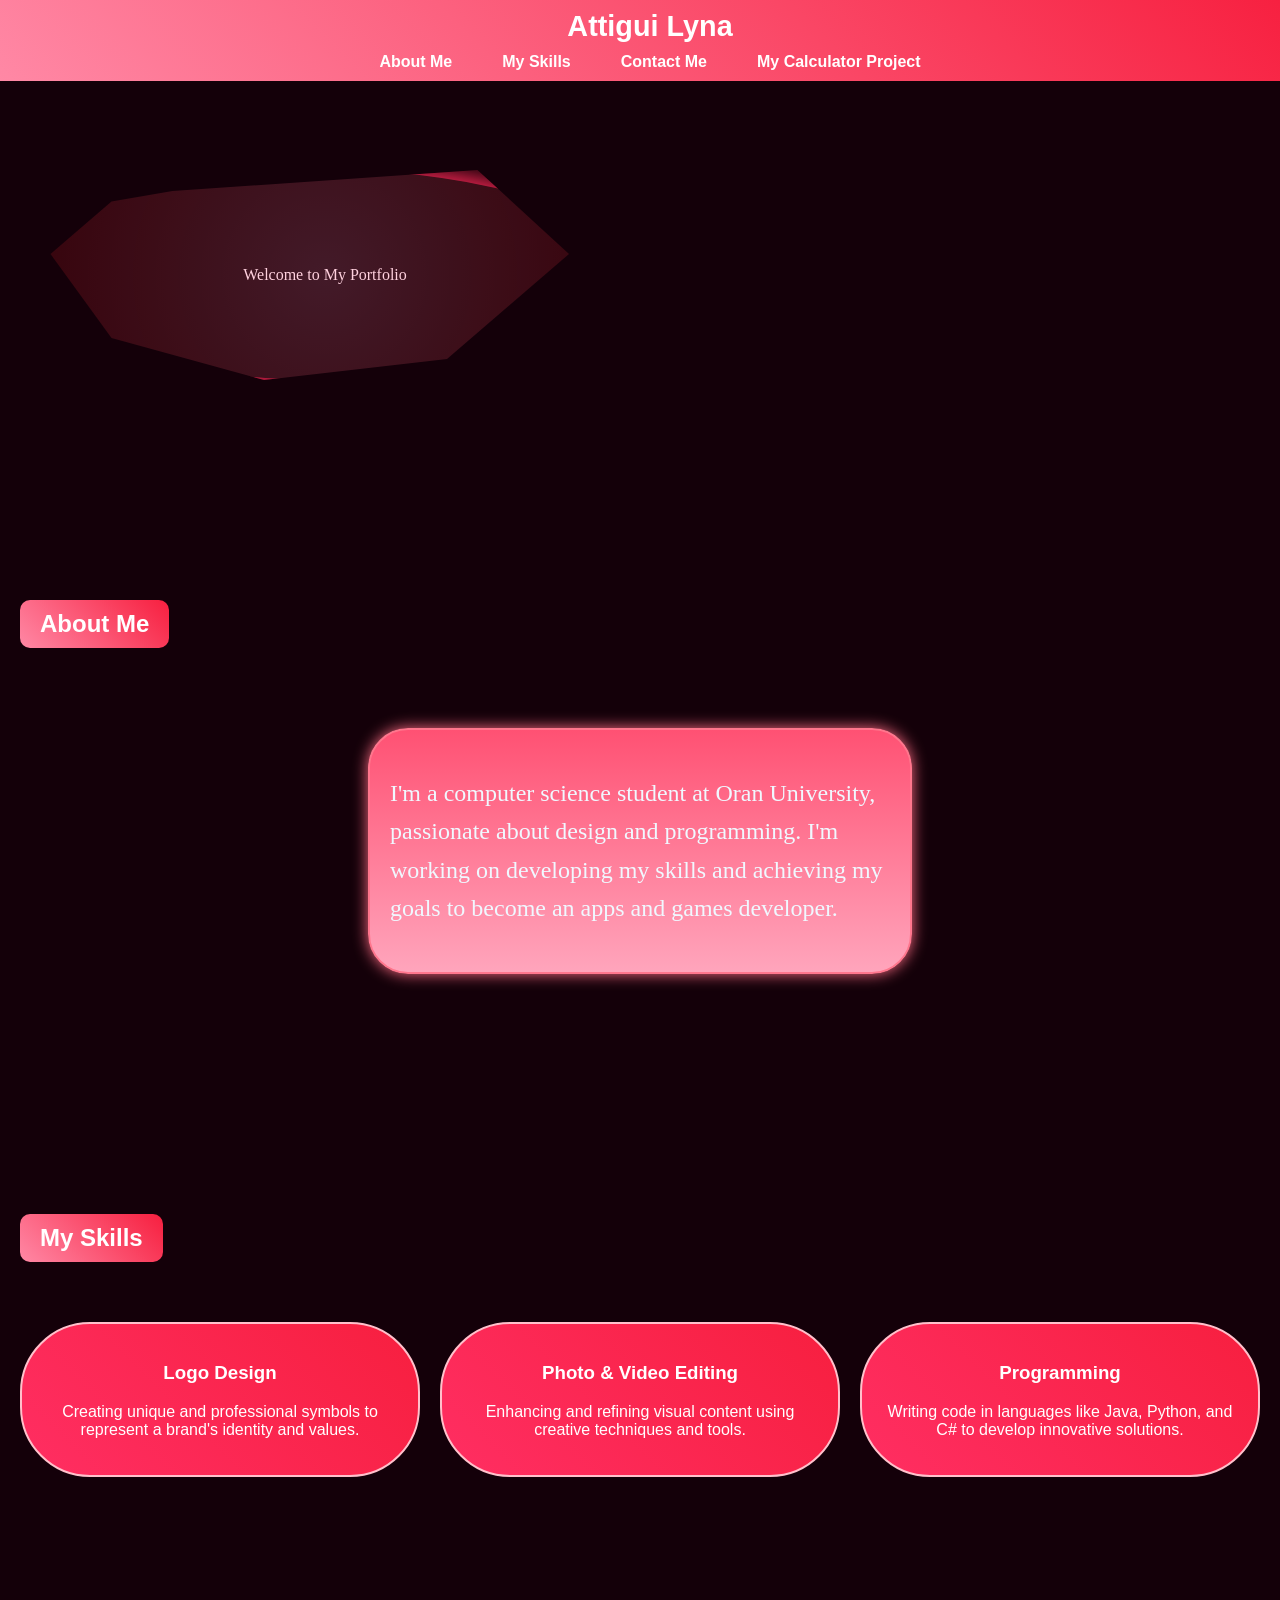
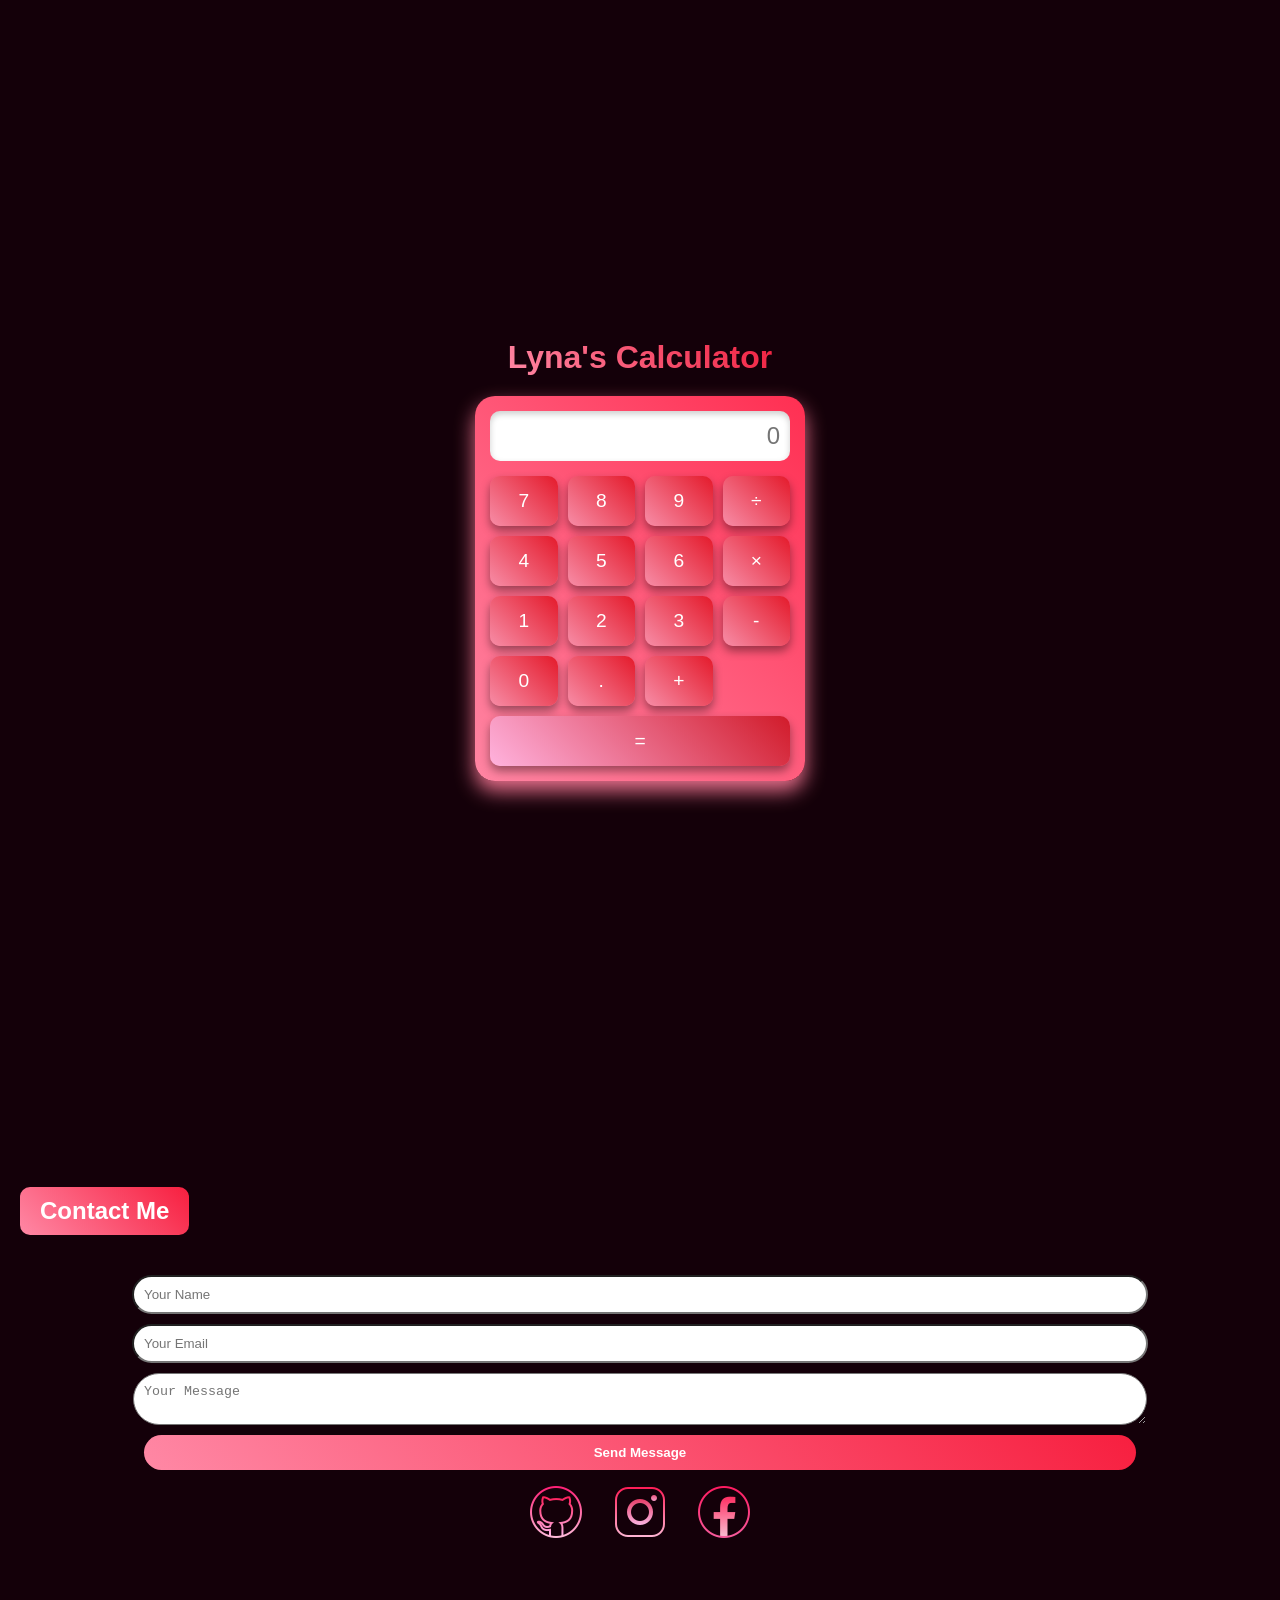
<file: index.html>
<!DOCTYPE html>
<html lang="en">
<head>
    <meta charset="UTF-8">
    <meta name="viewport" content="width=device-width, initial-scale=1.0">
    <title>Lyna - Portfolio</title>
    <link rel="stylesheet" href="style.css">
</head>
<body>
    
    <header>
        <h1>Attigui Lyna</h1>
        <nav>
            <ul>
                <li><a href="#about-me">About Me</a></li>
                <li><a href="#my-skills">My Skills</a></li>
                <li><a href="#contact-me">Contact Me</a></li>
                <li><a href="#MyCalculatorProject">My Calculator Project</a></li>
            </ul>
        </nav>
    </header>

   
    <section id="welcome">
        <div class="bubble">Welcome to My Portfolio</div>
    </section>


    <section id="about-me">
        <div class="title-frame">
            <h2>About Me</h2>
        </div>
        <div class="lightning-frame">
            <p>I'm a computer science student at Oran University, passionate about design and programming. I'm working on developing my skills and achieving my goals to become an apps and games developer.</p>
        </div>
    </section>


    <section id="my-skills">
        <div class="title-frame">
            <h2>My Skills</h2>
        </div>
        <div class="skills-container">
            <div class="skill-frame">
                <h3>Logo Design</h3>
                <p>Creating unique and professional symbols to represent a brand's identity and values.</p>
            </div>
            <div class="skill-frame">
                <h3>Photo & Video Editing</h3>
                <p>Enhancing and refining visual content using creative techniques and tools.</p>
            </div>
            <div class="skill-frame">
                <h3>Programming</h3>
                <p>Writing code in languages like Java, Python, and C# to develop innovative solutions.</p>
            </div>
        </div>
    </section>

    <section id="MyCalculatorProject" class="calculator">
        <div class="container" > 
            <H1 class="title">Lyna's Calculator</H1>
            <div class="calculator">
                <input type="text" class="display" id="display" placeholder="0">
                <div class="buttons">
                    <button>7</button>
                    <button>8</button>
                    <button>9</button>
                    <button>÷</button>
                    <button>4</button>
                    <button>5</button>
                    <button>6</button>
                    <button>×</button>
                    <button>1</button>
                    <button>2</button>
                    <button>3</button>
                    <button>-</button>
                    <button>0</button>
                    <button>.</button>
                    <button>+</button>
                    <button class="button-equal">=</button>
                </div>
            </div>
        </div>
    </section>

    <section id="contact-me">
        <div class="title-frame">
            <h2>Contact Me</h2>
        </div>
        <form>
            <input type="text" placeholder="Your Name" required>
            <input type="email" placeholder="Your Email" required>
            <textarea placeholder="Your Message"></textarea>
            <button type="submit">Send Message</button>
        </form>
        <div class="social-icons">
            <a href="https://github.com/melyna23" class="icon github-icon" target="_blank"></a>
            <a href="https://www.instagram.com/me.lyna_x/" class="icon instagram-icon" target="_blank"></a>
            <a href="https://web.facebook.com/lyna.attg/" class="icon facebook-icon" target="_blank"></a>
        </div>
            </div>
</file>
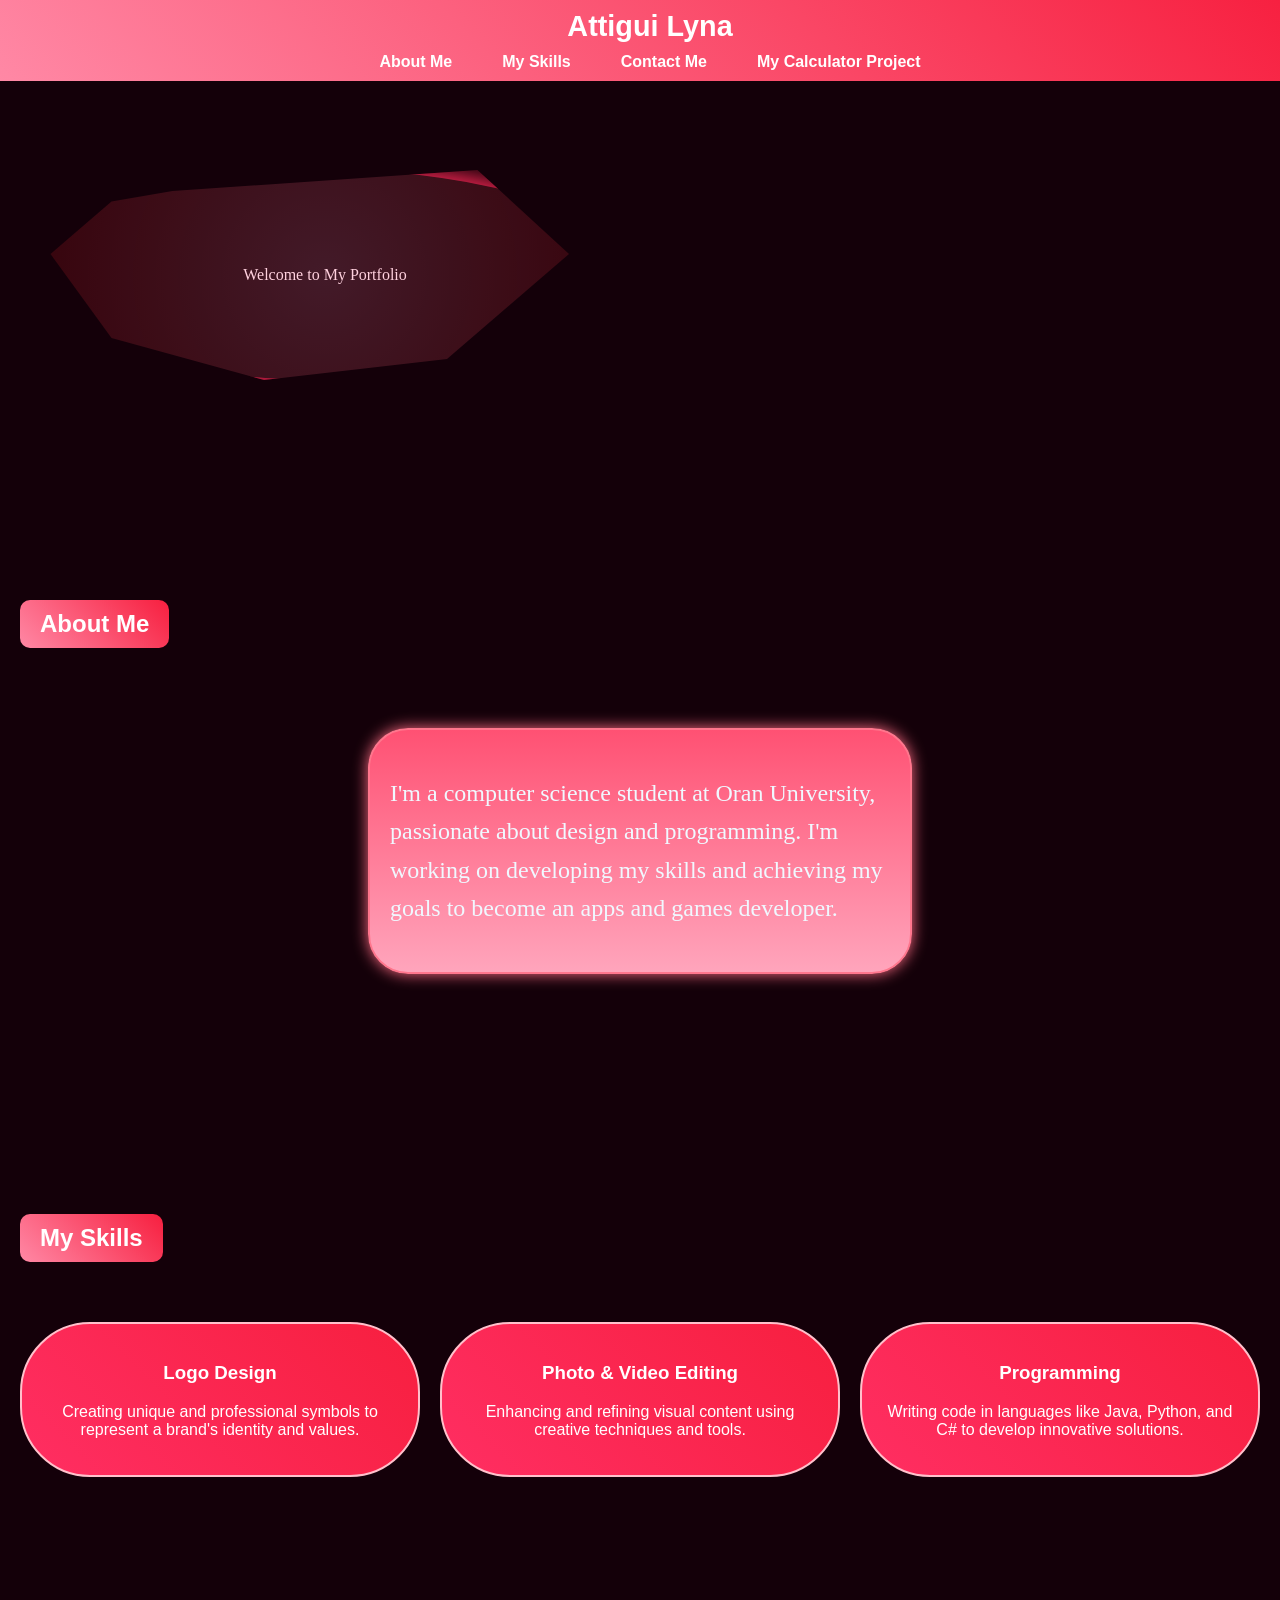
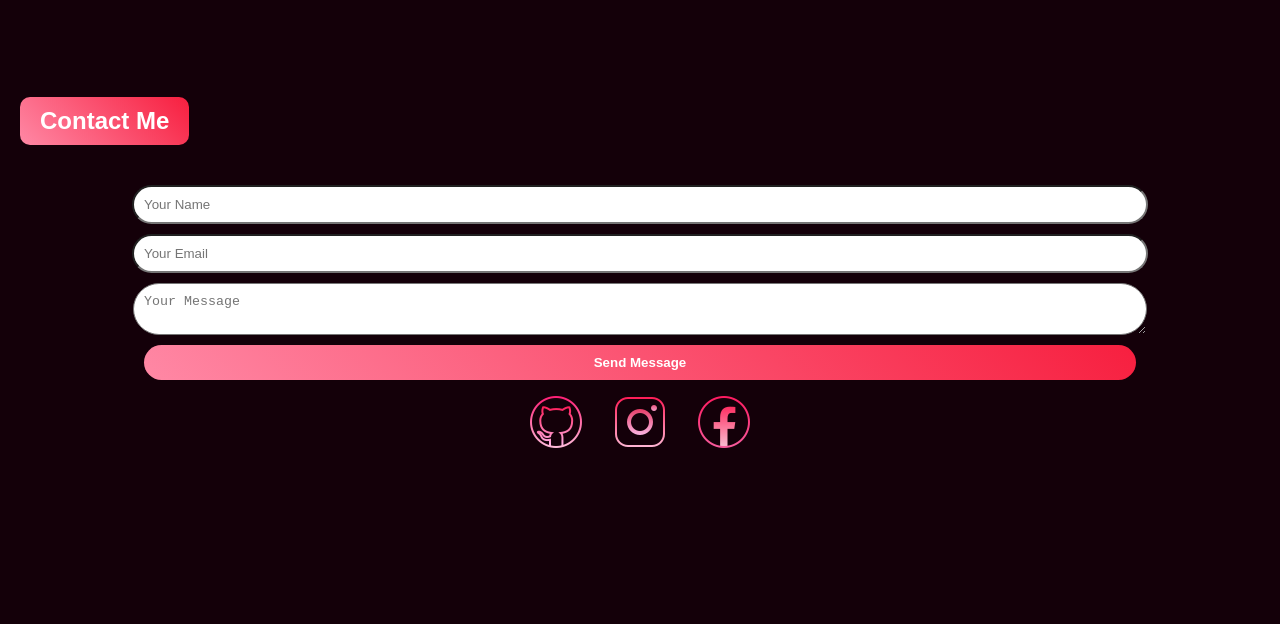
<file: portfolio.html.html>
<!DOCTYPE html>
<html lang="en">
<head>
    <meta charset="UTF-8">
    <meta name="viewport" content="width=device-width, initial-scale=1.0">
    <title>Lyna - Portfolio</title>
    <link rel="stylesheet" href="portfoli.css">
</head>
<body>
    <header>
        <h1>Attigui Lyna</h1>
        <nav>
            <ul>
                <li><a href="#about-me">About Me</a></li>
                <li><a href="#my-skills">My Skills</a></li>
                <li><a href="#contact-me">Contact Me</a></li>
                <li><a href="#my-project">My Calculator Project</a></li>
            </ul>
        </nav>
    </header>

   
    <section id="welcome">
        <div class="bubble">Welcome to My Portfolio</div>
    </section>


    <section id="about-me">
        <div class="title-frame">
            <h2>About Me</h2>
        </div>
        <div class="lightning-frame">
            <p>I'm a computer science student at Oran University, passionate about design and programming. I'm working on developing my skills and achieving my goals to become an apps and games developer.</p>
        </div>
    </section>


    <section id="my-skills">
        <div class="title-frame">
            <h2>My Skills</h2>
        </div>
        <div class="skills-container">
            <div class="skill-frame">
                <h3>Logo Design</h3>
                <p>Creating unique and professional symbols to represent a brand's identity and values.</p>
            </div>
            <div class="skill-frame">
                <h3>Photo & Video Editing</h3>
                <p>Enhancing and refining visual content using creative techniques and tools.</p>
            </div>
            <div class="skill-frame">
                <h3>Programming</h3>
                <p>Writing code in languages like Java, Python, and C# to develop innovative solutions.</p>
            </div>
        </div>
    </section>

    <section id="contact-me">
        <div class="title-frame">
            <h2>Contact Me</h2>
        </div>
        <form>
            <input type="text" placeholder="Your Name" required>
            <input type="email" placeholder="Your Email" required>
            <textarea placeholder="Your Message"></textarea>
            <button type="submit">Send Message</button>
        </form>
        <div class="social-icons">
            <a href="https://github.com/melyna23" class="icon github-icon" target="_blank"></a>
            <a href="https://www.instagram.com/me.lyna_x/" class="icon instagram-icon" target="_blank"></a>
            <a href="https://web.facebook.com/lyna.attg/" class="icon facebook-icon" target="_blank"></a>
        </div>
            </div>
</file>
<file: style.css>
html{ 
    scroll-padding-top: 80px;
    scroll-behavior: smooth;
  }
  body {
      font-family: Arial, serif;
      margin: 0;
      padding: 0;
      background-color: #140009; 
      color: #140003;
      scroll-behavior: smooth;
  }
  
  
  header {
      position: fixed;
      top: 0;
      left: 0;
      width: 100%;
      background: linear-gradient( 45deg, #ff88a5, #f71f3f );
      padding: 10px;
      z-index: 10;
      text-align: center;
  }
  
  header h1 {
      margin: 0;
      font-size: 1.8em;
      color: white;
  }
  
  nav ul {
      list-style: none;
      margin: 10px 0 0 0;
      padding: 0;
      display: inline-flex;
      justify-content: center;
  }
  
  nav ul li {
      margin: 0 15px;
  }
  
  nav ul li a {
      text-decoration: none;
      color: white;
      font-weight: bold;
      transition: background-color 0.3s, color 0.3s;
      padding: 5px 10px;
      border-radius: 5px;
  }
  
  nav ul li a:hover {
      background-color: white;
      color: #1d0009;
  }
  
  section{
    margin-bottom: 150px;
    padding: 20px;
  }
  .title-frame {
      text-align: center;
      margin-bottom: 30px;
      background: linear-gradient( 45deg, #ff88a5, #f71f3f );
      border-radius: 10px;
      display: inline-block;
      padding: 10px 20px;
  }
  
  .title-frame h2 {
      margin: 0;
      color: white;
  }
  
  
  #welcome {
      text-align: center;
      font-family: serif, Arial;
      margin-top: 120px;
      padding: 50px 20px;
      color: rgb(255, 209, 222);
      box-shadow: #ffb5c7;
  }
  
  
  @keyframes morphBubble {
    0% {
        clip-path: polygon(25% 10%, 75% 0%, 90% 40%, 70% 90%, 40% 100%, 15% 80%, 5% 40%, 15% 15%);
    }
    25% {
        clip-path: polygon(30% 0%, 70% 10%, 85% 45%, 65% 90%, 45% 95%, 20% 75%, 10% 50%, 20% 20%);
    }
    50% {
        clip-path: polygon(35% 5%, 65% 15%, 80% 50%, 60% 85%, 50% 90%, 25% 70%, 5% 40%, 15% 25%);
    }
    75% {
        clip-path: polygon(20% 5%, 80% 0%, 90% 35%, 75% 95%, 50% 100%, 30% 85%, 10% 60%, 10% 30%);
    }
    100% {
        clip-path: polygon(25% 10%, 75% 0%, 90% 40%, 70% 90%, 40% 100%, 15% 80%, 5% 40%, 15% 15%);
    }
  }
  
  
  @keyframes floatingBubble {
    0% {
        transform: translateY(0);
    }
    50% {
        transform: translateY(-15px);
    }
    100% {
        transform: translateY(0);
    }
  }
  
  .bubble {
    width: 600px;
    hEight: 200px;
    border-radius: 50%;
    background: radial-gradient(circle, rgba(255, 131, 168, 0.2), rgba(255, 15, 15, 0.147)); 
    border: 5px solid transparent;
    box-shadow: 0px 0px 15px 5px rgba(255, 40, 90, 0.716), 0px 0px 30px 10px rgba(255, 45, 80, 0.39); 
    clip-path: polygon(25% 10%, 75% 0%, 90% 40%, 70% 90%, 40% 100%, 15% 80%, 5% 40%, 15% 15%);
    animation: morphBubble 6s infinite ease-in-out, floatingBubble 5s infinite ease-in-out;
    display: flex;
    justify-content: center; 
    align-items: center; 
    position: relative;
    overflow: hidden;
  }
  .bubble-title {
    font-size: 1.6em;
    color: white;
    text-shadow: 0px 0px 10px rgba(255, 255, 255, 0.8); 
    z-index: 2;
  }
  
  
  
  .lightning-frame {
      font-family: serif, Arial;
      font-size: 1.5em ;
      line-height:  1.6;
      word-wrap: break-word;
      border: 2px solid rgb(255, 118, 141);
      color: aliceblue;
      border-radius: 40px;
      padding: 20px;
      max-width: 500px;
      margin: 50px auto;
      background: linear-gradient( #ff5173, #ffa5bc) ; 
      box-shadow: 0 0 15px #ff6c85;
      transition: transform 0.3s ease, box-shadow 0.3s ease;
  }
  
  .lightning-frame:hover {
      transform: scale(1.05);
      box-shadow: 0 0 25px pink;
  }
  
  .skills-container {
      display: flex;
      justify-content: space-around;
      gap: 20px;
      margin: 30px auto;
  }
  
  .skill-frame {
      border: 2px solid pink;
      border-radius: 70px; 
      padding: 20px;
      width: 40%;
      background: linear-gradient( 45deg, #ff2e62, #f71f3f );
      color: white;
      text-align: center;
      transition: transform 0.3s ease, box-shadow 0.3s ease;
  }
  
  .skill-frame:hover {
      transform: translateY(-10px); 
      box-shadow: 0 10px 20px rgba(255, 20, 147, 0.7);
  }
  
  form input, form textarea, form button {
      display: block;
      border-radius: 50px;
      width: 80%;
      margin: 10px auto;
      padding: 10px;
  }
  
  form button {
    background: linear-gradient( 45deg, #ff88a5, #f71f3f );
      color: white;
      border: none;
      font-weight: bold;
      cursor: pointer;
      transition: background-color 0.3s;
  }
  
  form button:hover {
      background-color: #ff3380;
      transform: translateY(5px); 
      box-shadow: 0 10px 20px rgba(255, 20, 147, 0.7);
  }
  
  .calculator {
  .container{
     display: flex;
     flex-direction: column; 
     align-items: center;
     justify-content: center;
     height: 100vh;
  }
  .title{
      font-size: 2em;
      font-weight: bold;
      text-align: center;
      background: linear-gradient( 45deg, #ff88a5, #ef203f );
      -webkit-background-clip: text;
      background-clip: text;
      -webkit-text-fill-color: transparent;
      margin-bottom: 20px  ;
      display: block;
  }
  body {
      font-family: Arial, sans-serif;
      background-color: #0e0003;
      display: flex;
      justify-content: center;
      align-items: center;
      height: 100vh;
      margin: 0;
  }
  
  
  .calculator {
      width: 300px;
      background: linear-gradient(45deg, #ff85a3, #ff2f52);
      border-radius: 20px;
      padding: 15px;
      box-shadow: 0 10px 20px rgba(255, 124, 155, 0.897);
      text-align: center;
  }
  
  
  .display {
      width: 100%;
      height: 50px;
      background-color: #ffffff;
      border-radius: 10px;
      text-align: right;
      padding: 10px;
      font-size: 1.5em;
      color: #000000;
      box-shadow: inset 0 3px 6px rgba(0, 0, 0, 0.2);
      margin-bottom: 15px;
      border: none;
      box-sizing: border-box;
      outline: none;
  }
  
  
  .buttons {
      display: grid;
      grid-template-columns: repeat(4, 1fr);
      gap: 10px;
  }
  
  
  button {
      height: 50px;
      background: linear-gradient(45deg, #f78da7, #e41a2b);
      border: none;
      border-radius: 10px;
      font-size: 1.2em;
      color: #ffffff;
      box-shadow: 0 5px 10px rgba(0, 0, 0, 0.4);
      cursor: pointer;
      outline: none;
      transition: transform 0.2s, background-color 0.2s;
  }
  
  
  button:hover {
      transform: scale(1.05);
      background-color: hsl(352, 100%, 58%); 
  }
  
  button:active {
      transform: scale(0.95);
      box-shadow: 0 2px 4px rgba(0, 0, 0, 0.4);
  }
  
  
  .button-equal {
      background: linear-gradient(45deg, hsl(326, 100%, 85%),#d11b2a );
      grid-column: span 4;
  }
  }
  .social-icons {
    display: flex;
    justify-content: center;
    gap: 20px;
  }
  
  .icon {
    width: 64px;
    height: 64px;
    background-size: cover; 
    border-radius: 50%; 
    transition: transform 0.3s ease, box-shadow 0.3s ease;
  }
  
  .github-icon {
    background-image: url('icons8-github-logo-64.png'); 
  }
  
  .instagram-icon {
    background-image: url('icons8-instagram-64.png'); 
  }
  
  .facebook-icon {
    background-image: url('icons8-facebook-64.png'); 
  }
  
  .icon:hover {
    transform: scale(1.1); 
    box-shadow: 0 0 15px rgba(255, 147, 169, 0.8); 
  }
  
  .project-frame {
      text-align: center;
      margin: 30px auto;
  }
</file>
<file: portfoli.css>
html{ 
  scroll-padding-top: 80px;
  scroll-behavior: smooth;
}
body {
    font-family: Arial, serif;
    margin: 0;
    padding: 0;
    background-color: #140009; 
    color: #140003;
    scroll-behavior: smooth;
}


header {
    position: fixed;
    top: 0;
    left: 0;
    width: 100%;
    background: linear-gradient( 45deg, #ff88a5, #f71f3f );
    padding: 10px;
    z-index: 10;
    text-align: center;
}

header h1 {
    margin: 0;
    font-size: 1.8em;
    color: white;
}

nav ul {
    list-style: none;
    margin: 10px 0 0 0;
    padding: 0;
    display: inline-flex;
    justify-content: center;
}

nav ul li {
    margin: 0 15px;
}

nav ul li a {
    text-decoration: none;
    color: white;
    font-weight: bold;
    transition: background-color 0.3s, color 0.3s;
    padding: 5px 10px;
    border-radius: 5px;
}

nav ul li a:hover {
    background-color: white;
    color: #1d0009;
}

section{
  margin-bottom: 150px;
  padding: 20px;
}
.title-frame {
    text-align: center;
    margin-bottom: 30px;
    background: linear-gradient( 45deg, #ff88a5, #f71f3f );
    border-radius: 10px;
    display: inline-block;
    padding: 10px 20px;
}

.title-frame h2 {
    margin: 0;
    color: white;
}


#welcome {
    text-align: center;
    font-family: serif, Arial;
    margin-top: 120px;
    padding: 50px 20px;
    color: rgb(255, 209, 222);
    box-shadow: #ffb5c7;
}


@keyframes morphBubble {
  0% {
      clip-path: polygon(25% 10%, 75% 0%, 90% 40%, 70% 90%, 40% 100%, 15% 80%, 5% 40%, 15% 15%);
  }
  25% {
      clip-path: polygon(30% 0%, 70% 10%, 85% 45%, 65% 90%, 45% 95%, 20% 75%, 10% 50%, 20% 20%);
  }
  50% {
      clip-path: polygon(35% 5%, 65% 15%, 80% 50%, 60% 85%, 50% 90%, 25% 70%, 5% 40%, 15% 25%);
  }
  75% {
      clip-path: polygon(20% 5%, 80% 0%, 90% 35%, 75% 95%, 50% 100%, 30% 85%, 10% 60%, 10% 30%);
  }
  100% {
      clip-path: polygon(25% 10%, 75% 0%, 90% 40%, 70% 90%, 40% 100%, 15% 80%, 5% 40%, 15% 15%);
  }
}


@keyframes floatingBubble {
  0% {
      transform: translateY(0);
  }
  50% {
      transform: translateY(-15px);
  }
  100% {
      transform: translateY(0);
  }
}

.bubble {
  width: 600px;
  hEight: 200px;
  border-radius: 50%;
  background: radial-gradient(circle, rgba(255, 131, 168, 0.2), rgba(255, 15, 15, 0.147)); 
  border: 5px solid transparent;
  box-shadow: 0px 0px 15px 5px rgba(255, 40, 90, 0.716), 0px 0px 30px 10px rgba(255, 45, 80, 0.39); 
  clip-path: polygon(25% 10%, 75% 0%, 90% 40%, 70% 90%, 40% 100%, 15% 80%, 5% 40%, 15% 15%);
  animation: morphBubble 6s infinite ease-in-out, floatingBubble 5s infinite ease-in-out;
  display: flex;
  justify-content: center; 
  align-items: center; 
  position: relative;
  overflow: hidden;
}
.bubble-title {
  font-size: 1.6em;
  color: white;
  text-shadow: 0px 0px 10px rgba(255, 255, 255, 0.8); 
  z-index: 2;
}



.lightning-frame {
    font-family: serif, Arial;
    font-size: 1.5em ;
    line-height:  1.6;
    word-wrap: break-word;
    border: 2px solid rgb(255, 118, 141);
    color: aliceblue;
    border-radius: 40px;
    padding: 20px;
    max-width: 500px;
    margin: 50px auto;
    background: linear-gradient( #ff5173, #ffa5bc) ; 
    box-shadow: 0 0 15px #ff6c85;
    transition: transform 0.3s ease, box-shadow 0.3s ease;
}

.lightning-frame:hover {
    transform: scale(1.05);
    box-shadow: 0 0 25px pink;
}

.skills-container {
    display: flex;
    justify-content: space-around;
    gap: 20px;
    margin: 30px auto;
}

.skill-frame {
    border: 2px solid pink;
    border-radius: 70px; 
    padding: 20px;
    width: 40%;
    background: linear-gradient( 45deg, #ff2e62, #f71f3f );
    color: white;
    text-align: center;
    transition: transform 0.3s ease, box-shadow 0.3s ease;
}

.skill-frame:hover {
    transform: translateY(-10px); 
    box-shadow: 0 10px 20px rgba(255, 20, 147, 0.7);
}

form input, form textarea, form button {
    display: block;
    border-radius: 50px;
    width: 80%;
    margin: 10px auto;
    padding: 10px;
}

form button {
  background: linear-gradient( 45deg, #ff88a5, #f71f3f );
    color: white;
    border: none;
    font-weight: bold;
    cursor: pointer;
    transition: background-color 0.3s;
}

form button:hover {
    background-color: #ff3380;
    transform: translateY(5px); 
    box-shadow: 0 10px 20px rgba(255, 20, 147, 0.7);
}



.social-icons {
  display: flex;
  justify-content: center;
  gap: 20px;
}

.icon {
  width: 64px;
  height: 64px;
  background-size: cover; 
  border-radius: 50%; 
  transition: transform 0.3s ease, box-shadow 0.3s ease;
}

.github-icon {
  background-image: url('icons8-github-logo-64.png'); 
}

.instagram-icon {
  background-image: url('icons8-instagram-64.png'); 
}

.facebook-icon {
  background-image: url('icons8-facebook-64.png'); 
}

.icon:hover {
  transform: scale(1.1); 
  box-shadow: 0 0 15px rgba(255, 147, 169, 0.8); 
}

.project-frame {
    text-align: center;
    margin: 30px auto;
}
</file>
